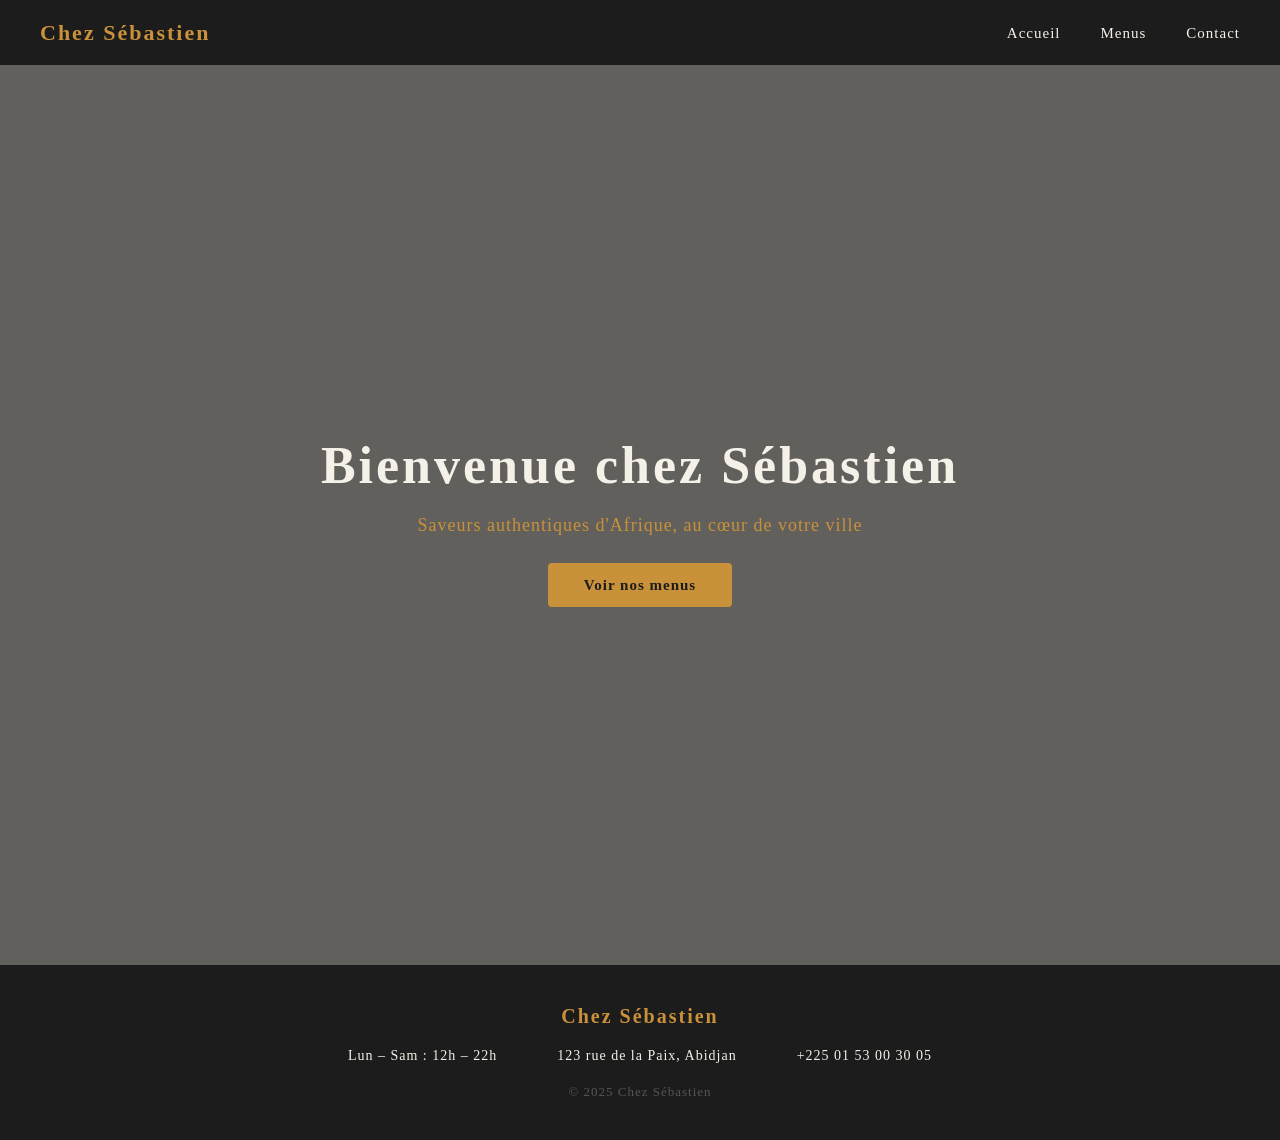
<file: index.html>
<!DOCTYPE html>
<html lang="fr">
<head>
    <meta charset="UTF-8">
    <meta name="viewport" content="width=device-width, initial-scale=1.0">
    <title>Chez Sébastien</title>
    <link rel="stylesheet" href="style.css">
</head>
<body>
<nav>
    <div class="logo">
        <a href="index.html">Chez Sébastien</a>
    </div>
    <ul>
        <li><a href="index.html">Accueil</a></li>
        <li><a href="menu.html">Menus</a></li>
        <li><a href="contact.html">Contact</a></li>
    </ul>
</nav>
<section class="hero">
    <div class="hero-contenu">
        <h1>Bienvenue chez Sébastien</h1>
        <p>Saveurs authentiques d'Afrique, au cœur de votre ville</p>
        <a href="menu.html" class="bouton">Voir nos menus</a>
    </div>
</section>
<footer>
    <div class="footer-contenu">
        <h3>Chez Sébastien</h3>
        <div class="footer-infos">
            <p>Lun – Sam : 12h – 22h</p>
            <p>123 rue de la Paix, Abidjan</p>
            <p>+225 01 53 00 30 05</p>
        </div>
        <p class="copyright">© 2025 Chez Sébastien</p>
    </div>
</footer>

</body>
</html>
</file>
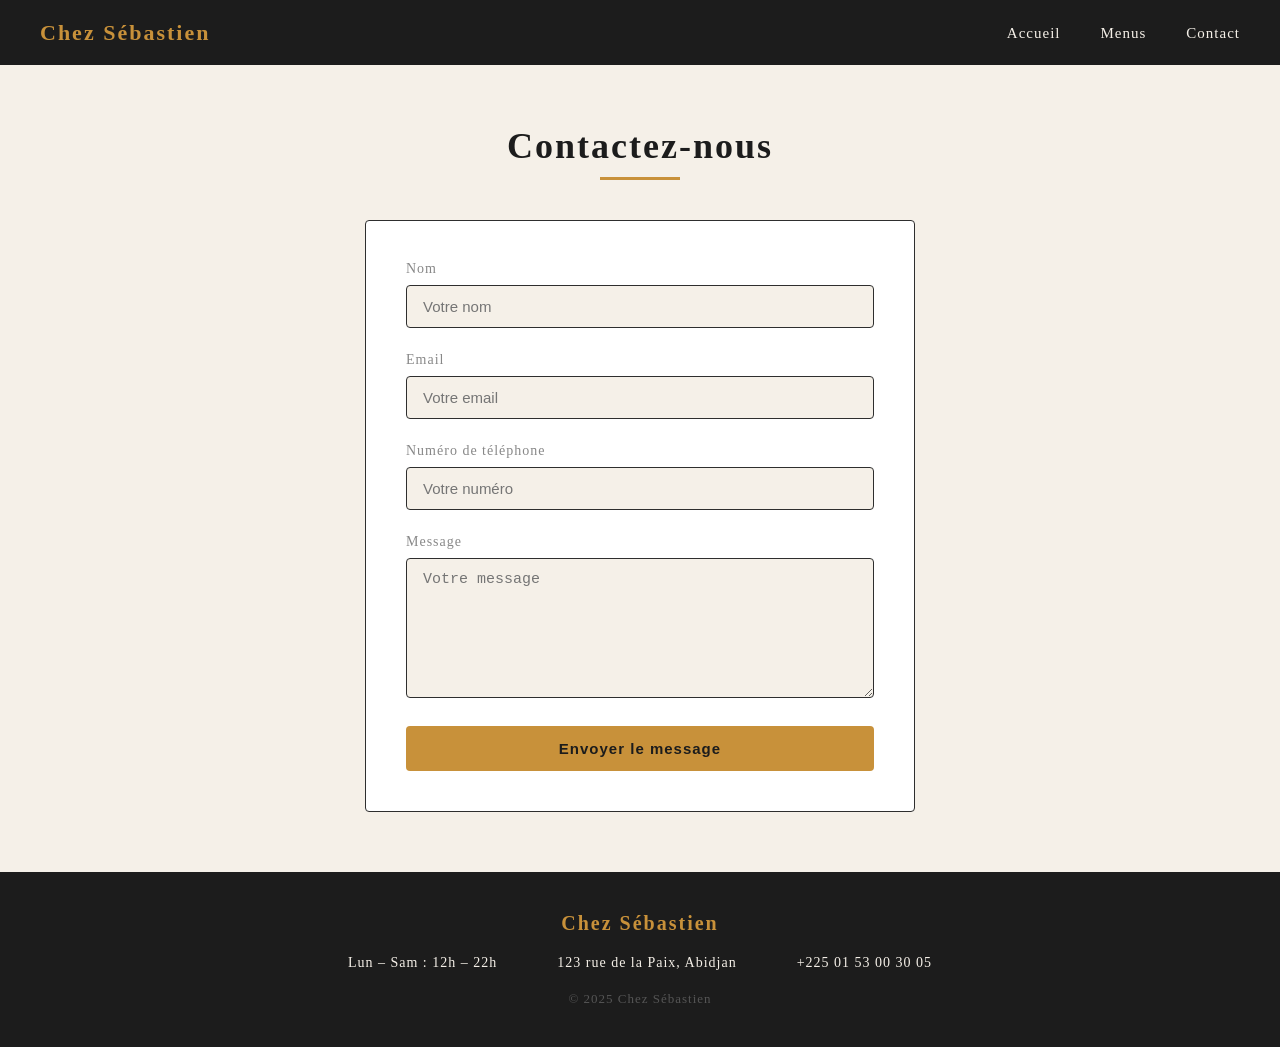
<file: contact.html>
<!DOCTYPE html>
<html lang="fr">
<head>
    <meta charset="UTF-8">
    <meta name="viewport" content="width=device-width, initial-scale=1.0">
    <title>Chez Sébastien - Contact</title>
    <link rel="stylesheet" href="style.css">
</head>
<body>
<nav>
    <div class="logo">
        <a href="index.html">Chez Sébastien</a>
    </div>
    <ul>
        <li><a href="index.html">Accueil</a></li>
        <li><a href="menu.html">Menus</a></li>
        <li><a href="contact.html">Contact</a></li>
    </ul>
</nav>
<section class="contact">
    <h2>Contactez-nous</h2>

    <div class="formulaire-contenu">
        <div class="champ">
            <label for="nom">Nom</label>
            <input type="text" id="nom" name="nom" placeholder="Votre nom">
        </div>

        <div class="champ">
            <label for="email">Email</label>
            <input type="email" id="email" name="email" placeholder="Votre email">
        </div>

        <div class="champ">
            <label for="telephone">Numéro de téléphone</label>
            <input type="tel" id="telephone" name="telephone" placeholder="Votre numéro">
        </div>

        <div class="champ">
            <label for="message">Message</label>
            <textarea id="message" name="message" placeholder="Votre message"></textarea>
        </div>

        <button type="submit" class="bouton">Envoyer le message</button>
    </div>
</section>
<footer>
    <div class="footer-contenu">
        <h3>Chez Sébastien</h3>
        <div class="footer-infos">
            <p>Lun – Sam : 12h – 22h</p>
            <p>123 rue de la Paix, Abidjan</p>
            <p>+225 01 53 00 30 05</p>
        </div>
        <p class="copyright">© 2025 Chez Sébastien</p>
    </div>
</footer>
</body>
</html>
</file>
<file: style.css>
* {
    margin: 0;
    padding: 0;
    box-sizing: border-box;
}

body {
    font-family: 'Georgia', serif;
    background-color: #F5F0E8;
    color: #1C1C1C;
}

a {
    text-decoration: none;
    color: inherit;
}

nav {
    background-color: #1C1C1C;
    display: flex;
    justify-content: space-between;
    align-items: center;
    padding: 0 40px;
    height: 65px;
}

nav .logo a {
    color: #C8913A;
    font-size: 22px;
    font-weight: bold;
    letter-spacing: 2px;
}

nav ul {
    list-style: none;
    display: flex;
    gap: 40px;
}

nav ul li a {
    color: #F5F0E8;
    font-size: 15px;
    letter-spacing: 1px;
    transition: color 0.3s;
}

nav ul li a:hover {
    color: #C8913A;
}
.hero {
    background-image: url('https://images.unsplash.com/photo-1567364816519-cbc9c4b59571?w=1600');
    background-size: cover;
    background-position: center;
    height: 100vh;
    display: flex;
    align-items: center;
    justify-content: center;
    position: relative;
}

.hero::before {
    content: '';
    position: absolute;
    top: 0;
    left: 0;
    width: 100%;
    height: 100%;
    background-color: rgba(0, 0, 0, 0.6);
}

.hero-contenu {
    position: relative;
    text-align: center;
    color: #F5F0E8;
}

.hero-contenu h1 {
    font-size: 52px;
    letter-spacing: 3px;
    margin-bottom: 20px;
    color: #F5F0E8;
}

.hero-contenu p {
    font-size: 18px;
    color: #C8913A;
    margin-bottom: 40px;
    letter-spacing: 1px;
}

.bouton {
    background-color: #C8913A;
    color: #1C1C1C;
    padding: 14px 36px;
    font-size: 15px;
    font-weight: bold;
    letter-spacing: 1px;
    border-radius: 4px;
    transition: background-color 0.3s;
}

.bouton:hover {
    background-color: #a8732e;
}
.menus {
    padding: 60px 40px;
    text-align: center;
}

.menus h2 {
    font-size: 36px;
    color: #1C1C1C;
    margin-bottom: 10px;
    letter-spacing: 2px;
}

.menus h2::after {
    content: '';
    display: block;
    width: 80px;
    height: 3px;
    background-color: #C8913A;
    margin: 10px auto 40px;
}

.grille-plats {
    display: grid;
    grid-template-columns: repeat(3, 1fr);
    gap: 30px;
    max-width: 1100px;
    margin: 0 auto;
}

.carte-plat {
    background-color: #fff;
    border-radius: 4px;
    overflow: hidden;
    border: 0.5px solid #2E2E2E;
    transition: transform 0.3s;
}

.carte-plat:hover {
    transform: translateY(-6px);
}

.carte-plat h3 {
    font-size: 16px;
    color: #1C1C1C;
    padding: 16px;
    letter-spacing: 1px;
}

.carte-plat img {
    width: 100%;
    height: 200px;
    object-fit: cover;
    display: block;
}
.contact {
    padding: 60px 40px;
    text-align: center;
}

.contact h2 {
    font-size: 36px;
    color: #1C1C1C;
    margin-bottom: 10px;
    letter-spacing: 2px;
}

.contact h2::after {
    content: '';
    display: block;
    width: 80px;
    height: 3px;
    background-color: #C8913A;
    margin: 10px auto 40px;
}

.formulaire-contenu {
    max-width: 550px;
    margin: 0 auto;
    background-color: #fff;
    padding: 40px;
    border-radius: 4px;
    border: 0.5px solid #2E2E2E;
}

.champ {
    margin-bottom: 24px;
    text-align: left;
}

.champ label {
    display: block;
    font-size: 14px;
    color: #888;
    margin-bottom: 8px;
    letter-spacing: 1px;
}

.champ input,
.champ textarea {
    width: 100%;
    padding: 12px 16px;
    font-size: 15px;
    border: 0.5px solid #2E2E2E;
    border-radius: 4px;
    background-color: #F5F0E8;
    color: #1C1C1C;
    outline: none;
    transition: border-color 0.3s;
}

.champ input:focus,
.champ textarea:focus {
    border-color: #C8913A;
}

.champ textarea {
    height: 140px;
    resize: vertical;
}

.contact .bouton {
    width: 100%;
    padding: 14px;
    font-size: 15px;
    border: none;
    cursor: pointer;
}
footer {
    background-color: #1C1C1C;
    padding: 40px;
    text-align: center;
}

footer h3 {
    color: #C8913A;
    font-size: 20px;
    letter-spacing: 2px;
    margin-bottom: 20px;
}

.footer-infos {
    display: flex;
    justify-content: center;
    gap: 60px;
    margin-bottom: 20px;
}

.footer-infos p {
    color: #F5F0E8;
    font-size: 14px;
    letter-spacing: 1px;
}

.copyright {
    color: #555;
    font-size: 13px;
    letter-spacing: 1px;
}
</file>
